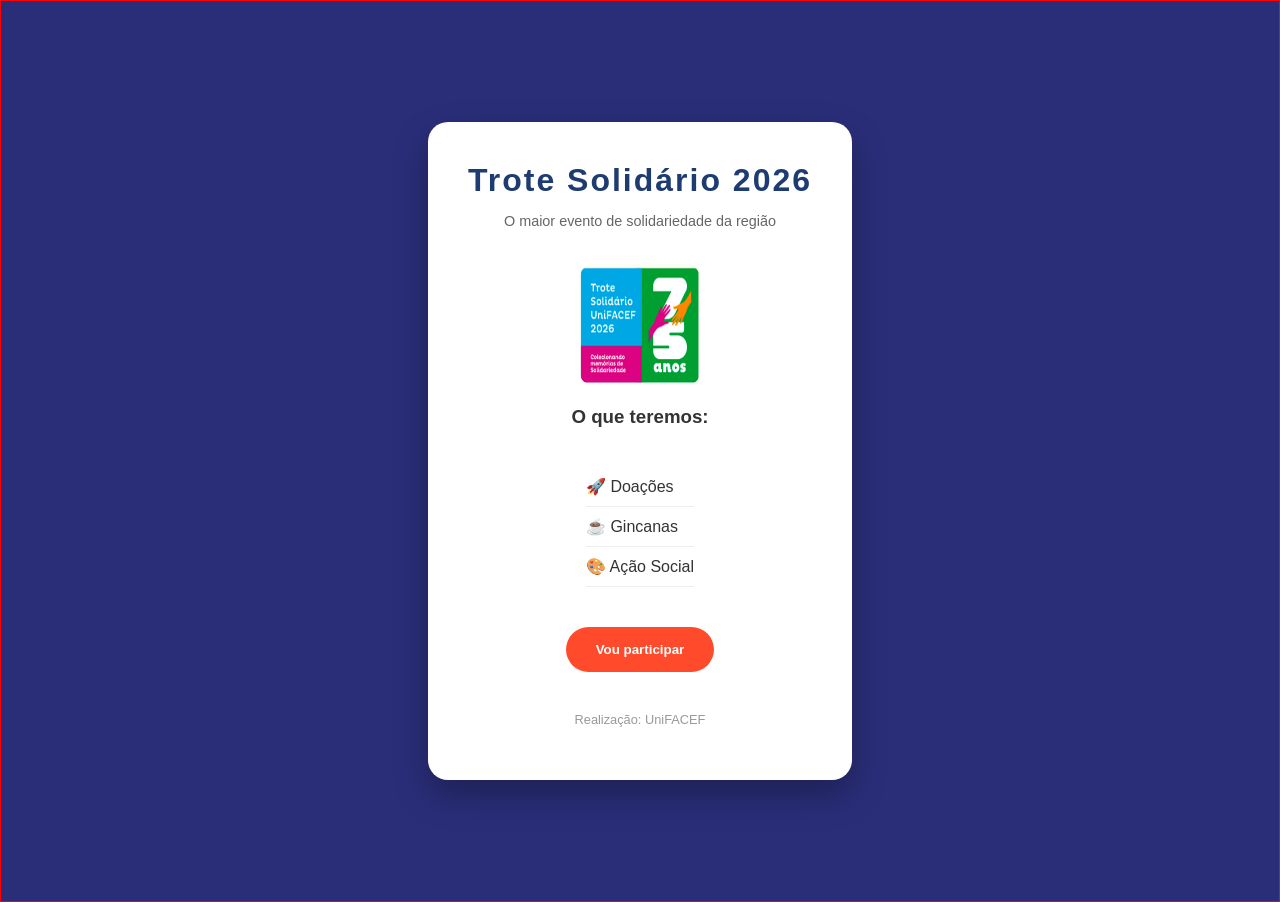
<file: index.html>
<!DOCTYPE html>
<html lang="pt-br">
    <head>
        <meta charset="UTF-8">
        <link rel="stylesheet" href="style.css">
        <title>Trote Solidário 2026</title>
    </head>
    <body>
        <div class="container">
            <header>
                <h1>Trote Solidário 2026</h1>
                <p class="subtitulo">O maior evento de solidariedade da região</p>
            </header>

            <section class="conteudo">
                <img src="trote.png.png" alt="Banner Tech" class="banner">
                
                <h3>O que teremos:</h3>
                <ul>
                    <li>🚀 Doações</li>
                    <li>☕ Gincanas</li>
                    <li>🎨 Ação Social</li>
                </ul>
            </section>

            <footer>
                <button class="btn-inscricao">Vou participar</button>
                <p>Realização: UniFACEF</p>
            </footer>
        </div>
    </body>
</html>
</file>
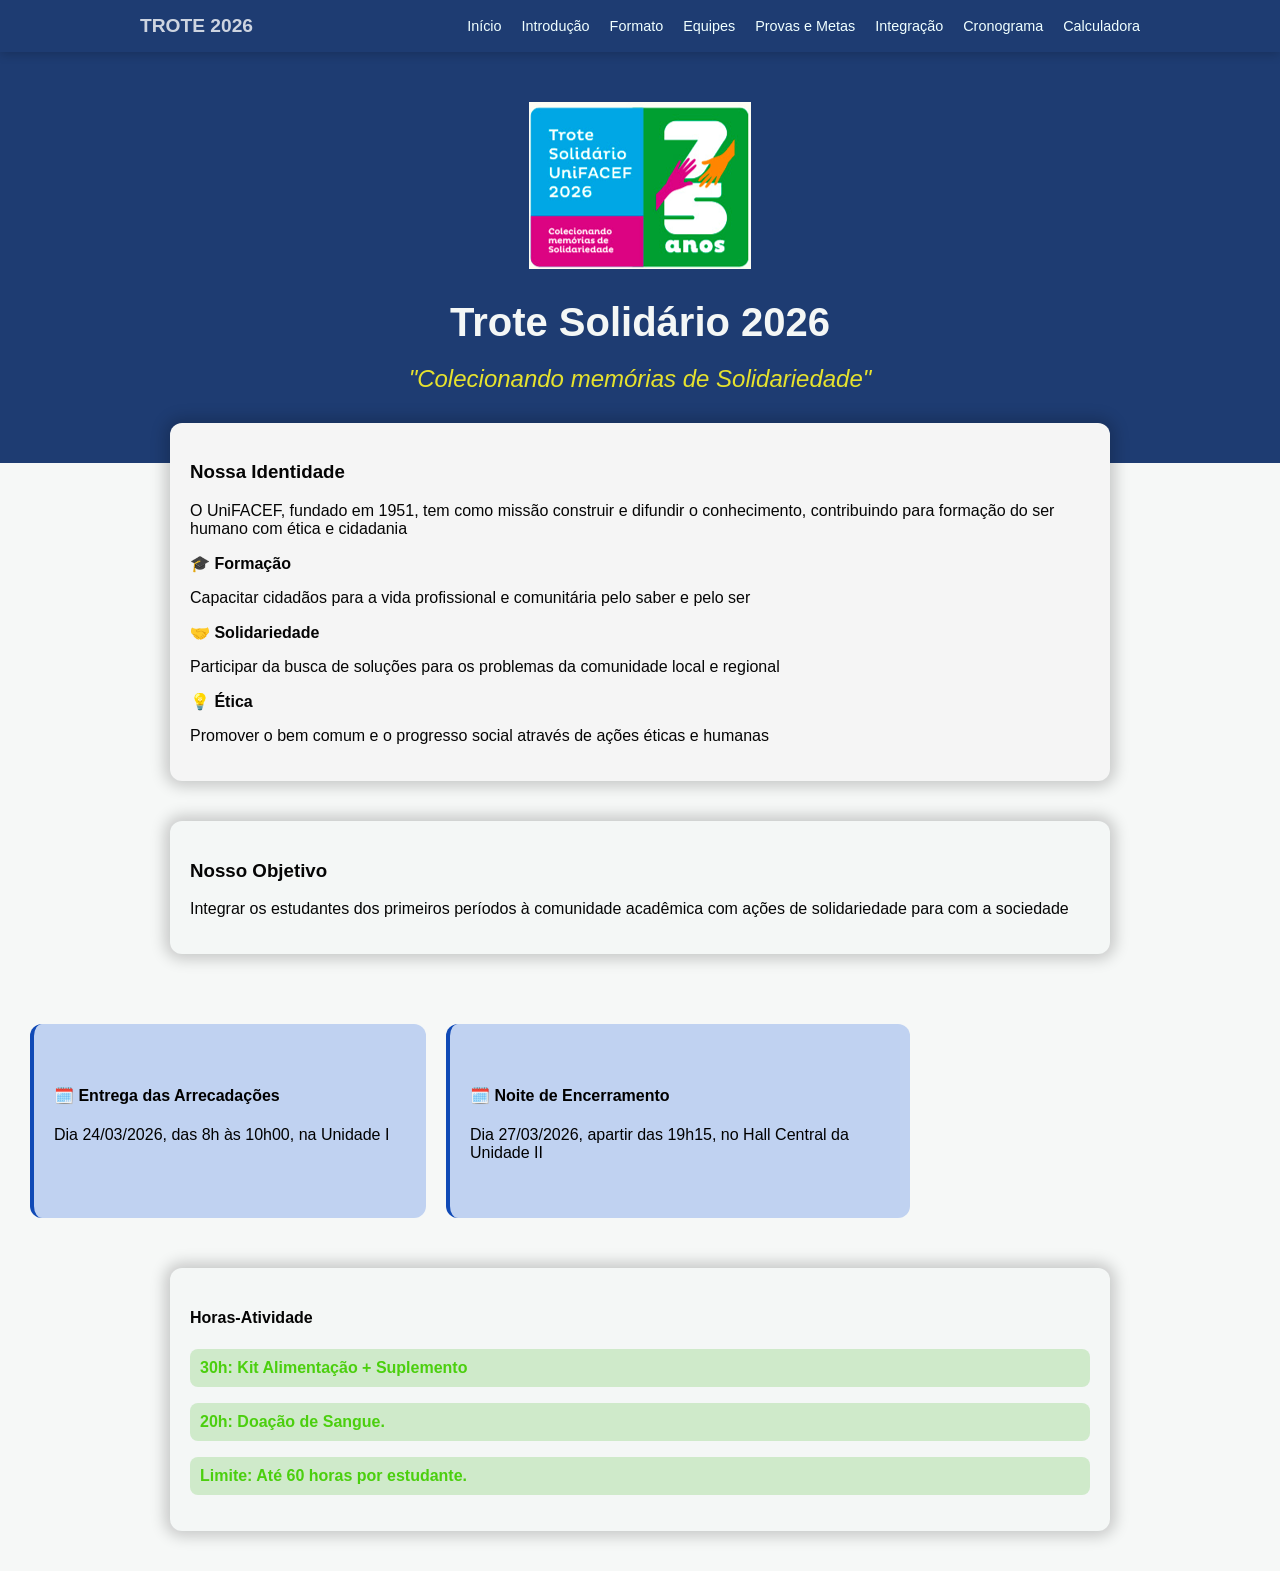
<file: site trote solidario/index.html>
<!DOCTYPE html>
<html lang="pt-br">
    <head>
        <title> Trote Solidário </title>
        <meta charset="UTF-8">
        <link rel="stylesheet" href="style.css">
    </head>
    <body>
       <nav class="menu"> <!-- Menu de navegação -->
            <div class="menu-container">
                <a href="index.html" class="menu-logo"> Trote 2026 </a>
                <ul class="lista">
                    <li> <a href="index.html"> Início </a> </li>
                    <li> <a href="introducao.html"> Introdução </a> </li>
                    <li> <a href="formato.html"> Formato </a> </li>
                    <li> <a href="equipes.html"> Equipes </a> </li>
                    <li> <a href="provas.html"> Provas e Metas </a> </li>
                    <li> <a href="integracao.html"> Integração </a> </li>
                    <li> <a href="cronograma.html"> Cronograma </a> </li>
                    <li> <a href="calculadora.html"> Calculadora </a> </li>
                </ul>
            </div>
        </nav>
        <header class="cabecalho">
            <div class="cabecalho.container">
                <img src="trote.png" alt="UniFACEF" class="cabecalho.logo">
                <h1 class="cabecalho.h1"> Trote Solidário 2026 </h1>
                <h2 class="cabecalho.h2"> "Colecionando memórias de Solidariedade" </h2>
            </div>
        </header>
        <main class="valores">
            <section class="missao1">
                <h3> Nossa Identidade </h3>
                <p> O UniFACEF, fundado em 1951, tem como missão construir e difundir o conhecimento, contribuindo para formação do ser humano com ética e cidadania</p>

                <div class="pilares-container">
                    <div class="pilar">
                        <strong> 🎓 Formação </strong>
                        <p> Capacitar cidadãos para a vida profissional e comunitária pelo saber e pelo ser </p>
                    </div>
                </div>
                <div>
                    <div class="pilar">
                        <strong> 🤝 Solidariedade </strong>
                        <p> Participar da busca de soluções para os problemas da comunidade local e regional </p>
                    </div>
                </div>
                <div>
                    <div class="pilar">
                        <strong>💡 Ética </strong>
                        <p> Promover o bem comum e o progresso social através de ações éticas e humanas </p>
                    </div>
                </div>
            </section>
            <section class="objetivo">
                <h3> Nosso Objetivo </h3>
                <p> Integrar os estudantes dos primeiros períodos à comunidade acadêmica com ações de solidariedade para com a sociedade </p>
            </section>
            <section class="data-container">
                <div class="data1">
                    <h4>🗓️ Entrega das Arrecadações </h4>
                    <p> Dia 24/03/2026, das 8h às 10h00, na Unidade I</p>
                </div>
                <div class="data1">
                    <h4>🗓️ Noite de Encerramento</h4>
                    <p> Dia 27/03/2026, apartir das 19h15, no Hall Central da Unidade II</p>
                </div>
            </section>
            <section class="horas-container">
                <div>
                    <h4> Horas-Atividade </h4>
                    <p class="horas">30h: Kit Alimentação + Suplemento </p>
                    <p class="horas">20h: Doação de Sangue. </p>
                    <p class="horas">Limite: Até 60 horas por estudante.</p>
                </div>
            </section>
        </main>
    </body>
</html>
</file>
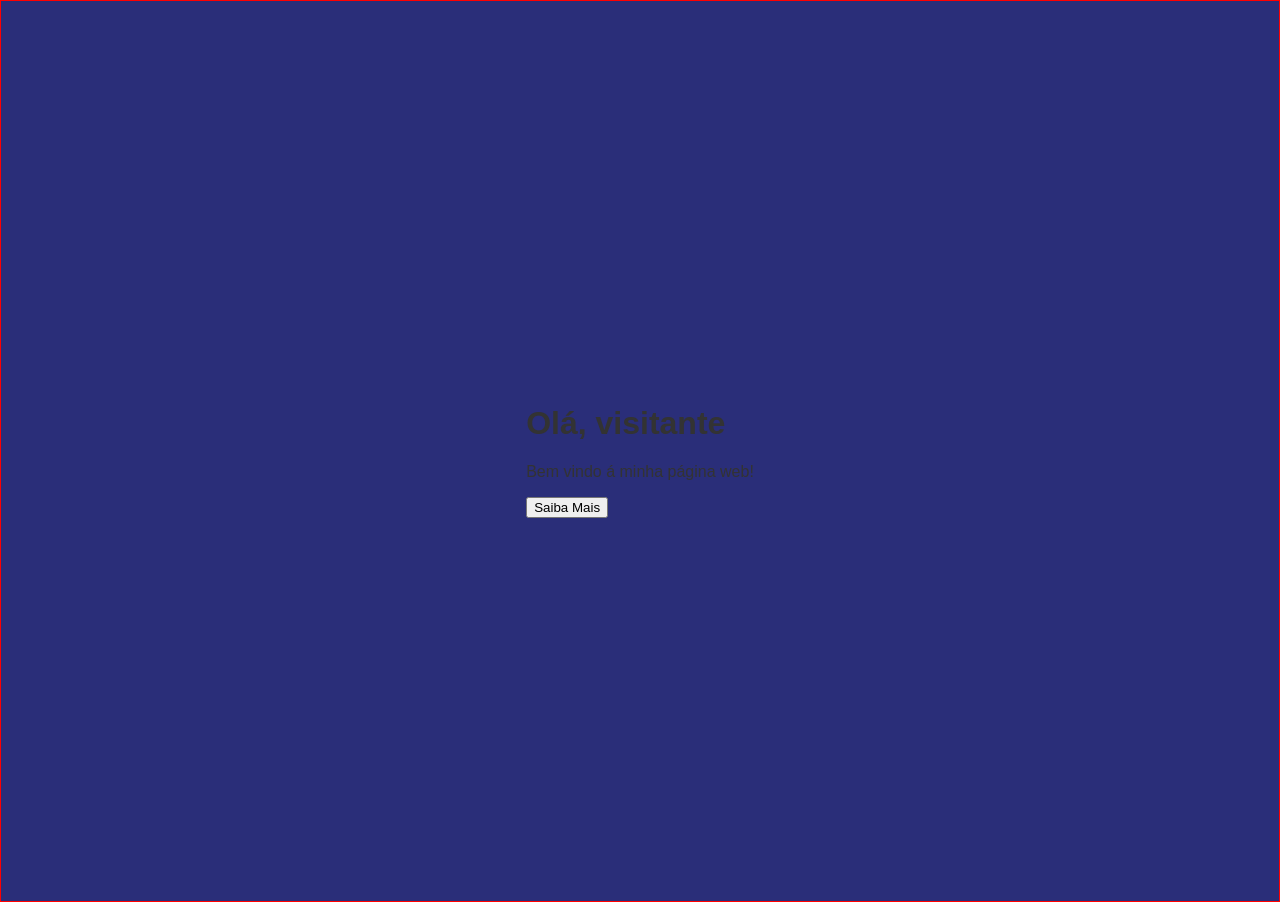
<file: cartao.html>
<!DOCTYPE html>
<html>
    <html lang="pt-br">
    <head>
        <link rel="stylesheet" href="style.css">
        <meta charset="utf-8"
        <header> <title> Cartão de Visitas </title>        </header>
    </head>
    <body>
        <div class="cartao">
            <h1> Olá, visitante </h1>
            <p> Bem vindo á minha página web! </p>
            <button> Saiba Mais </button>
        </div>
    </body>
</html>
</file>
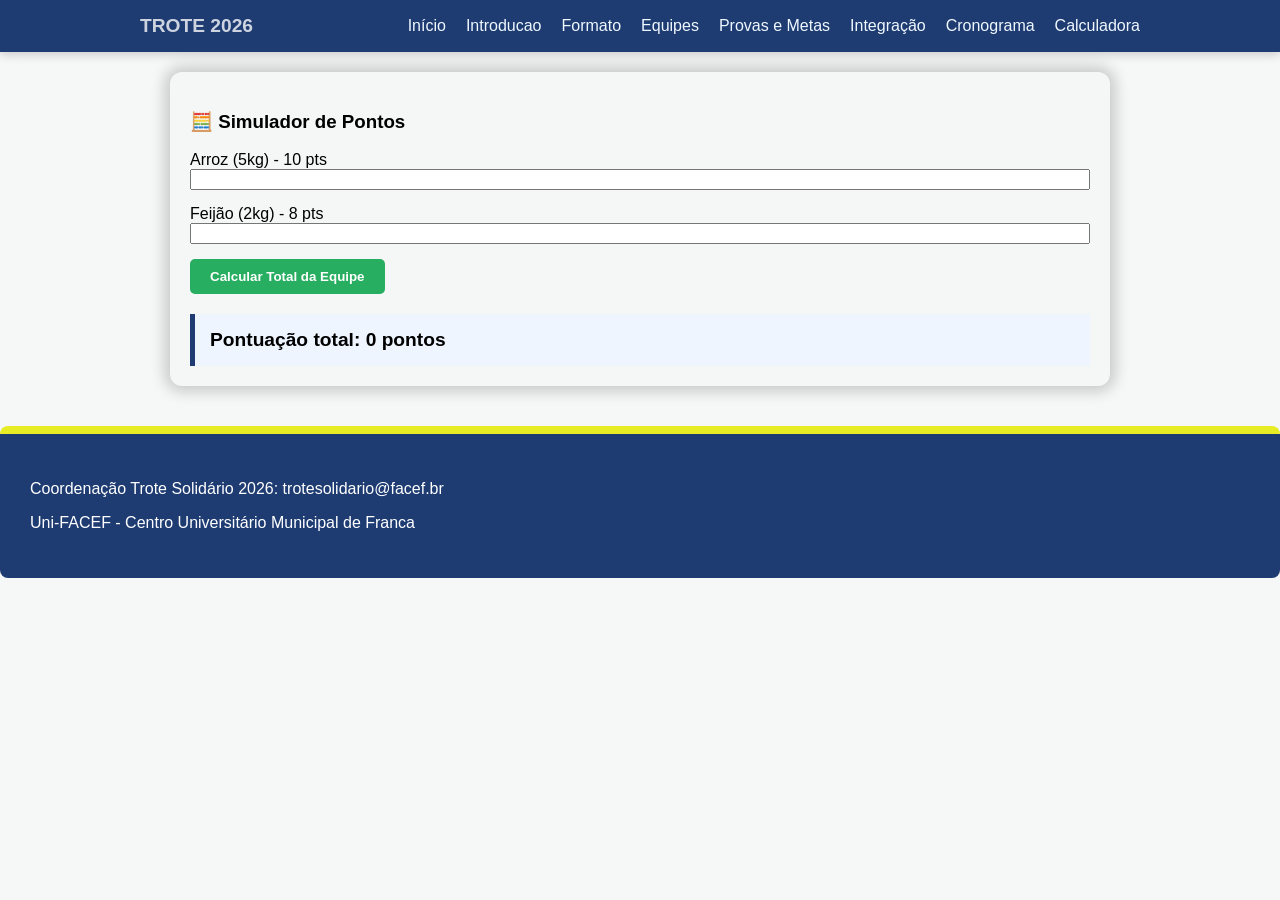
<file: site trote solidario/calculadora.html>
<!DOCTYPE html>
<html lang="pt-br">
    <head>
        <title> Trote Solidário </title>
        <meta charset="UTF-8">
        <link rel="stylesheet" href="style.css">
    </head>
    <body>
        <nav class="menu"> <!-- menu de navegação -->
            <div class="menu-container">
                <a href="index.html" class="menu-logo"> Trote 2026</a>
                <ul class="lista"> 
                    <li> <a href="index.html"> </a> Início </li>
                    <li> <a href="introducao.hmtl"> </a> Introducao </li>
                    <li> <a href="formato.html"> </a> Formato </li>
                    <li> <a href="equipes.html"></a> Equipes </li>
                    <li> <a href="provas.html"> </a> Provas e Metas </li>
                    <li> <a href="integração.html"> </a> Integração </li>
                    <li> <a href="cronograma.html"> </a> Cronograma </li>
                    <li> <a href="calculadora.html"> </a> Calculadora </li>
                </ul>
            </div>
        </nav>
        <main class="prova3">
            <section class="calculadora">
                <h3> 🧮 Simulador de Pontos </h3>
                <div class="form-grid">
                    <div class="form-group">
                        <label> Arroz (5kg) - 10 pts </label>
                        <input type="number" id="qtdeArroz" min="0">
                    </div>
                    <div class="form-group">
                        <label> Feijão (2kg) - 8 pts </label>
                        <input type="number" id="qtdeFeijao" min="0">
                    </div>
                </div>
            <!-- quando este botao for clicado a funcao calcular() sra chamada no JavaScript -->
                <button class="button" onclick="calcular()"> Calcular Total da Equipe </button>
                <div id="resultado" class="resultado-box"> 
                    Pontuação total: 0 pontos
                </div>
            </section>
           
        </main>
    <footer>
        <section class="rodape">
            <p>Coordenação Trote Solidário 2026: trotesolidario@facef.br</p>
            <p>Uni-FACEF - Centro Universitário Municipal de Franca</p>
        </section>
    </footer> <!-- elementos semanticos servem para ajudar os motores de busca-->
    <script> <!-- programar JavaScript -->
        function calcular(){
            // JS é uma linguagem não tipada (sem tipo de dados)
            // Number() é uma função que converte texto em numero 
            // recupera o valor informado no elemento cokm id qtdeArroz
            let qtdeArroz = Number(document.getElementById("qtdeArroz").value)
            let qtdeFeijao = Number(document.getElementById("qtdeFeijao").value)
            // calcula o valor total de pontos
            let pontos = (qtdeArroz * 10) + (qtdeFeijao * 8)
            // vamos exibir o resultado para o usuário
            document.getElementById("resultado").innerText = "Pontuaçao total: " + pontos
        }
    </script>
    </body>
</html>
</file>
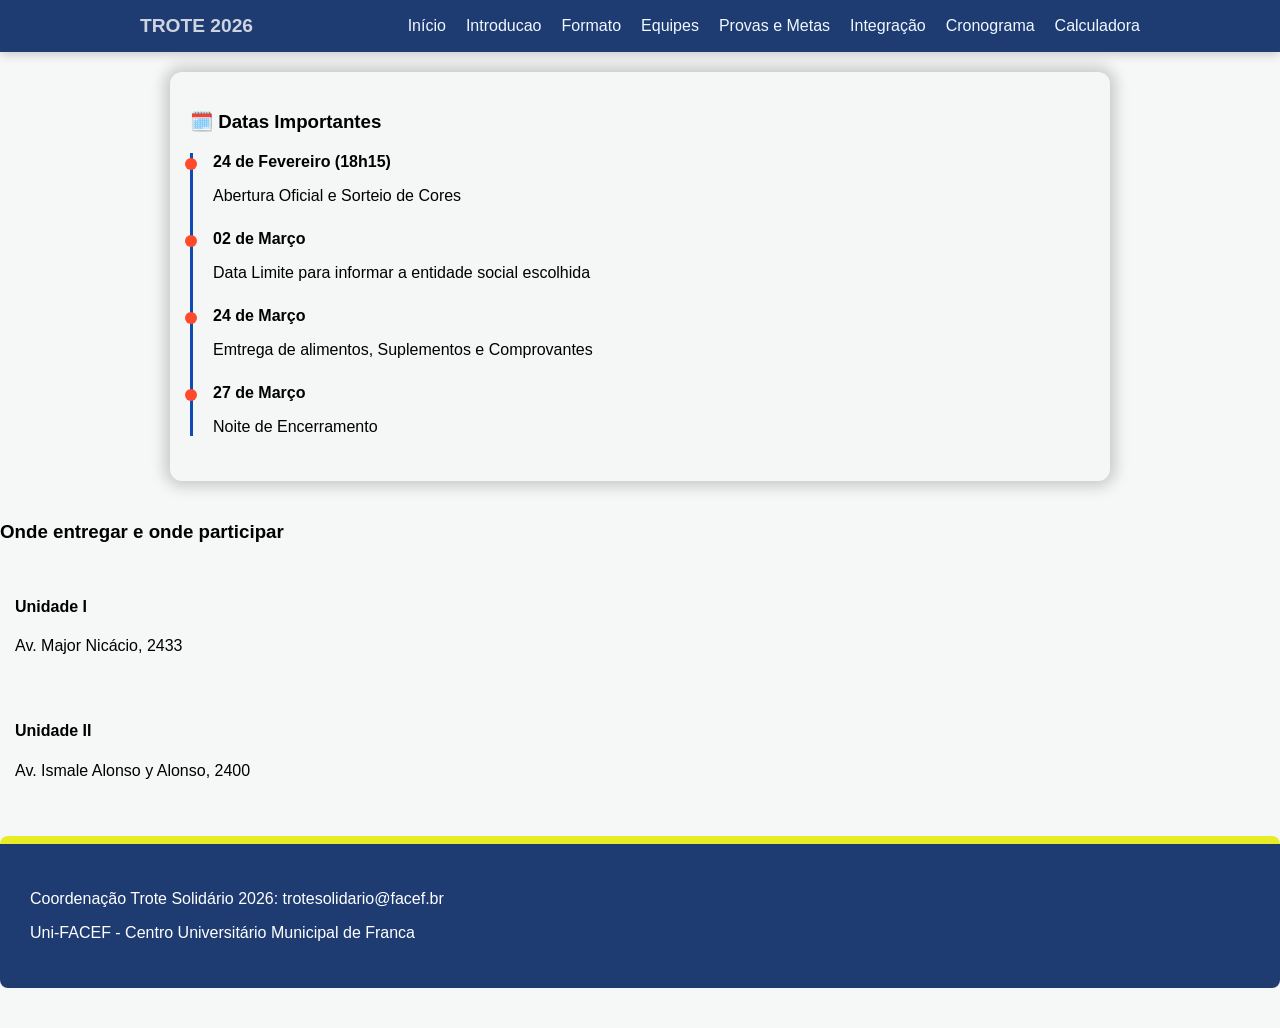
<file: site trote solidario/cronograma.html>
<!DOCTYPE html>
<html lang="pt-br">
    <head>
        <title> Trote Solidário </title>
        <meta charset="UTF-8">
        <link rel="stylesheet" href="style.css">
    </head>
    <body>
        <nav class="menu"> <!-- menu de navegação -->
            <div class="menu-container">
                <a href="index.html" class="menu-logo"> Trote 2026</a>
                <ul class="lista"> 
                    <li> <a href="index.html"> </a> Início </li>
                    <li> <a href="introducao.hmtl"> </a> Introducao </li>
                    <li> <a href="formato.html"> </a> Formato </li>
                    <li> <a href="equipes.html"></a> Equipes </li>
                    <li> <a href="provas.html"> </a> Provas e Metas </li>
                    <li> <a href="integração.html"> </a> Integração </li>
                    <li> <a href="cronograma.html"> </a> Cronograma </li>
                    <li> <a href="calculadora.html"> </a> Calculadora </li>
                </ul>
            </div>
        </nav>
        <main class="valores">
            <section class="cronograma">
                <h3> 🗓️ Datas Importantes </h3>
                <div class="timeline">
                    <div class="evento">
                        <strong> 24 de Fevereiro (18h15) </strong> 
                        <p> Abertura Oficial e Sorteio de Cores</p>
                    </div>
                    <div class="evento">
                        <strong> 02 de Março </strong>
                        <p> Data Limite para informar a entidade social escolhida </p>
                    </div>
                    <div class="evento">
                        <strong> 24 de Março </strong>
                        <p> Emtrega de alimentos, Suplementos e Comprovantes </p>
                    </div>
                    <div class="evento">
                        <strong> 27 de Março </strong>
                        <p> Noite de Encerramento </p>
                    </div>
                </div> 
                <div>
            </section>
                    <section>
                    <h3> Onde entregar e onde participar </h3>
                    <div class="grid-locais">
                    <div class="unidade">
                    <h4> Unidade I</h4>
                    <p> Av. Major Nicácio, 2433</p>
                    </div>
                </div>
                <div class="unidade">
                    <h4> Unidade II </h4>
                    <p> Av. Ismale Alonso y Alonso, 2400 </p>
                </div>
                
            </section>
        </main>
    </body>
    <footer>
        <section class="rodape">
            <p>Coordenação Trote Solidário 2026: trotesolidario@facef.br</p>
            <p>Uni-FACEF - Centro Universitário Municipal de Franca</p>
        </section>
    </footer> <!-- elementos semanticos servem para ajudar os motores de busca-->
</html>
</file>
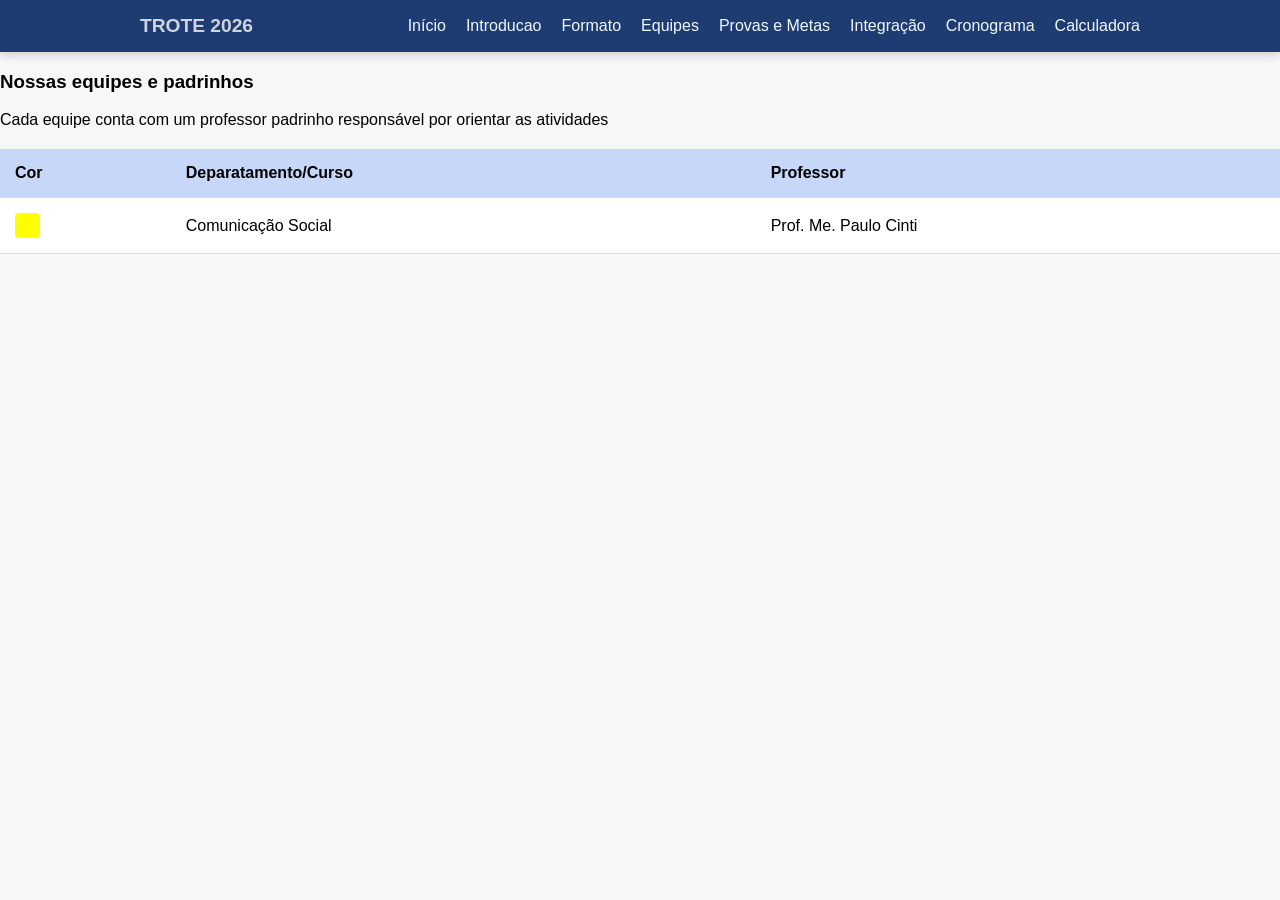
<file: site trote solidario/equipes.html>
<!DOCTYPE html>
<html lang="pt-br">
    <head>
        <title> Trote Solidário </title>
        <meta charset="UTF-8">
        <link rel="stylesheet" href="style.css">
    </head>
    <body>
        <nav class="menu"> <!-- menu de navegação -->
            <div class="menu-container">
                <a href="index.html" class="menu-logo"> Trote 2026</a>
                <ul class="lista"> 
                    <li> <a href="index.html"> </a>Início </li>
                    <li> <a href="introducao.hmtl"> </a> Introducao </li>
                    <li> <a href="formato.html"> </a> Formato </li>
                    <li> <a href="equipes.html"></a> Equipes </li>
                    <li> <a href="provas.html"> </a> Provas e Metas </li>
                    <li> <a href="integração.html"> </a> Integração </li>
                    <li> <a href="cronograma.html"> </a> Cronograma </li>
                    <li> <a href="calculadora.html"> </a> Calculadora </li>
                </ul>
            </div>
        </nav>
        <main class="valores">
            <section class="lista-equipes">
                <h3> Nossas equipes e padrinhos </h3>
                <p>
                    Cada equipe conta com um professor padrinho responsável por orientar as atividades
                </p>
                <table> <!--tabela -->
                    <theader> <!-- cabecalho da tabela-->
                        <tr> <!-- linha da tabela-->
                            <th> Cor </th> <th> Deparatamento/Curso </th> <th> Professor </th>
                        </tr>

                    </theader>
                    <tbody>
                        <tr>
                            <td>  <div class="box-amarela"> </div>  </td>
                            <td> Comunicação Social </td>
                            <td> Prof. Me. Paulo Cinti </td>
                        </tr>

                    </tbody>
                </table>





            </section>
           
        </main>
    </body>
</html>
</file>
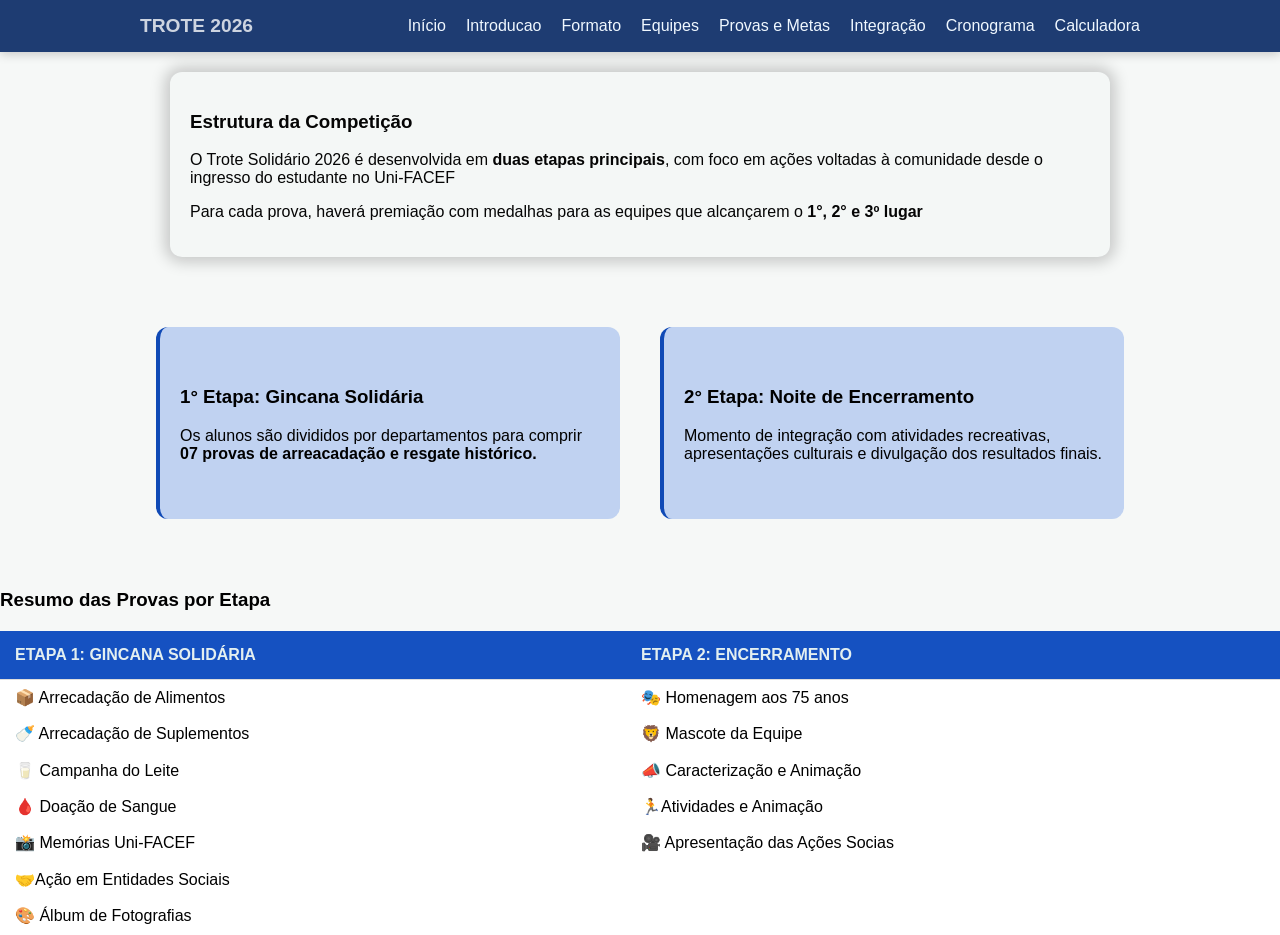
<file: site trote solidario/formato.html>
<!DOCTYPE html>
<html lang="pt-br">
    <head>
        <title> Trote Solidário </title>
        <meta charset="UTF-8">
        <link rel="stylesheet" href="style.css">
    </head>
    <body>
        <nav class="menu"> <!-- menu de navegação -->
            <div class="menu-container">
                <a href="index.html" class="menu-logo"> Trote 2026</a>
                <ul class="lista"> 
                    <li> <a href="index.html"> </a> Início </li>
                    <li> <a href="introducao.hmtl"> </a> Introducao </li>
                    <li> <a href="formato.html"> </a> Formato </li>
                    <li> <a href="equipes.html"></a> Equipes </li>
                    <li> <a href="provas.html"> </a> Provas e Metas </li>
                    <li> <a href="integração.html"> </a> Integração </li>
                    <li> <a href="cronograma.html"> </a> Cronograma </li>
                    <li> <a href="calculadora.html"> </a> Calculadora </li>
                </ul>
            </div>
        </nav>
        <main>
            <section>
                <div class="itens">
                    <h3> Estrutura da Competição </h3>
                    <p> O Trote Solidário 2026 é desenvolvida em <strong>duas etapas principais</strong>, com foco em ações voltadas à comunidade desde o ingresso do estudante no Uni-FACEF </p>
                    <p> Para cada prova, haverá premiação com medalhas para as equipes que alcançarem o <strong>1°, 2° e 3º lugar</strong></p>
                </div>
            </section>
            <section class="caixa-formato">
                <div class="data1">
                    <h3> 1° Etapa: Gincana Solidária</h3>
                    <p> Os  alunos são divididos por departamentos para comprir <strong>07 provas de arreacadação e resgate histórico.</strong></p>
                </div>
                <div class="data1">
                    <h3> 2° Etapa: Noite de Encerramento</h3>
                    <p> Momento de integração com atividades recreativas, apresentações culturais e divulgação dos resultados finais.</p>
                </div>
            </section>
            <section>
                <h3> Resumo das Provas por Etapa </h3>
                <table>
                    <thead class="obstabela2">
                        <tr>
                            <th> ETAPA 1: GINCANA SOLIDÁRIA </th>
                            <th> ETAPA 2: ENCERRAMENTO </th>
                        </tr>
                    </thead>
                    <tbody class="obstabela">
                        <tr>
                        <td> 📦 Arrecadação de Alimentos</td>
                        <td> 🎭 Homenagem aos 75 anos </td>
                        </tr>
                        <tr>
                        <td> 🍼 Arrecadação de Suplementos</td>
                        <td> 🦁 Mascote da Equipe </td>
                        </tr>
                        <tr>
                        <td> 🥛 Campanha do Leite </td>
                        <td> 📣 Caracterização e Animação </td>
                        </tr>
                        <tr>
                        <td> 🩸 Doação de Sangue </td>
                        <td> 🏃Atividades e Animação </td>
                        </tr>
                        <tr>
                        <td> 📸 Memórias Uni-FACEF </td>
                        <td> 🎥 Apresentação das Ações Socias </td>
                        </tr>
                        <tr>
                        <td> 🤝Ação em Entidades Sociais </td>
                        </tr>
                        <tr>
                        <td> 🎨 Álbum de Fotografias </td>
                        </tr>
                    </tbody>
                </table>
            </section>
        </main>
    </footer> <!-- elementos semanticos servem para ajudar os motores de busca-->
</html>
</file>
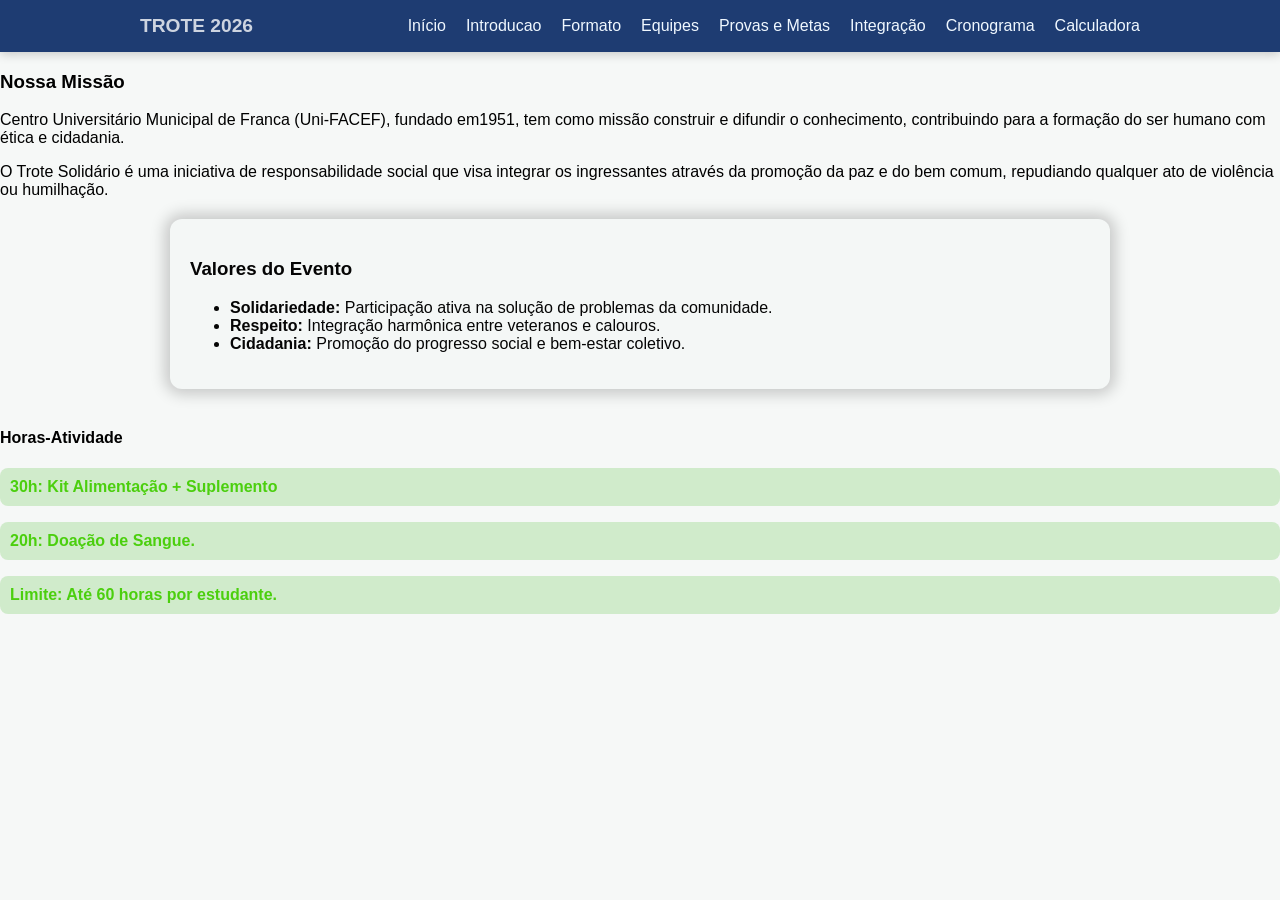
<file: site trote solidario/introducao.html>
<!DOCTYPE html>
<html lang="pt-br">
    <head>
        <title> Trote Solidário </title>
        <meta charset="UTF-8">
        <link rel="stylesheet" href="style.css">
    </head>
    <body>
        <nav class="menu"> <!-- menu de navegação -->
            <div class="menu-container">
                <a href="index.html" class="menu-logo"> Trote 2026</a>
                <ul class="lista"> 
                    <li> <a href="index.html"> </a> Início </li>
                    <li> <a href="introducao.hmtl"> </a> Introducao </li>
                    <li> <a href="formato.html"> </a> Formato </li>
                    <li> <a href="equipes.html"></a> Equipes </li>
                    <li> <a href="provas.html"> </a> Provas e Metas </li>
                    <li> <a href="integração.html"> </a> Integração </li>
                    <li> <a href="cronograma.html"> </a> Cronograma </li>
                    <li> <a href="calculadora.html"> </a> Calculadora </li>
                </ul>
            </div>
        </nav>
        <main class="valores">
            <section class="principal">
                <h3>Nossa Missão</h3>

                <p>  Centro Universitário Municipal de Franca (Uni-FACEF), fundado em1951, 
                    tem como missão construir e difundir o conhecimento, contribuindo para a 
                    formação do ser humano com ética e cidadania.
                </p>

                    <p>O Trote Solidário é uma iniciativa de responsabilidade social que visa integrar 
                    os ingressantes através da promoção da paz e do bem comum, repudiando qualquer 
                    ato de violência ou humilhação.
                </p>
                
            </section>
            <section class="objetivo">
                <h3> Valores do Evento </h3>
                <ul>  
                    <li> <strong>   Solidariedade: </strong>
                         Participação ativa na solução de problemas da comunidade.
                    </li>
                    <li>
                        <strong>  Respeito:  </strong>
                         Integração harmônica entre veteranos e calouros.

                    <li>
                        <strong>   Cidadania:  </strong>
                         Promoção do progresso social e bem-estar coletivo.
                    </li>
                </ul>
                
            </section>
            
                <div>
                    <h4> Horas-Atividade </h4>
                    <p class="horas">30h: Kit Alimentação + Suplemento </p>
                    <p class="horas">20h: Doação de Sangue. </p>
                    <p class="horas">Limite: Até 60 horas por estudante.</p>
                </div>
            </section>
        </main>
    </body>
</html>
</file>
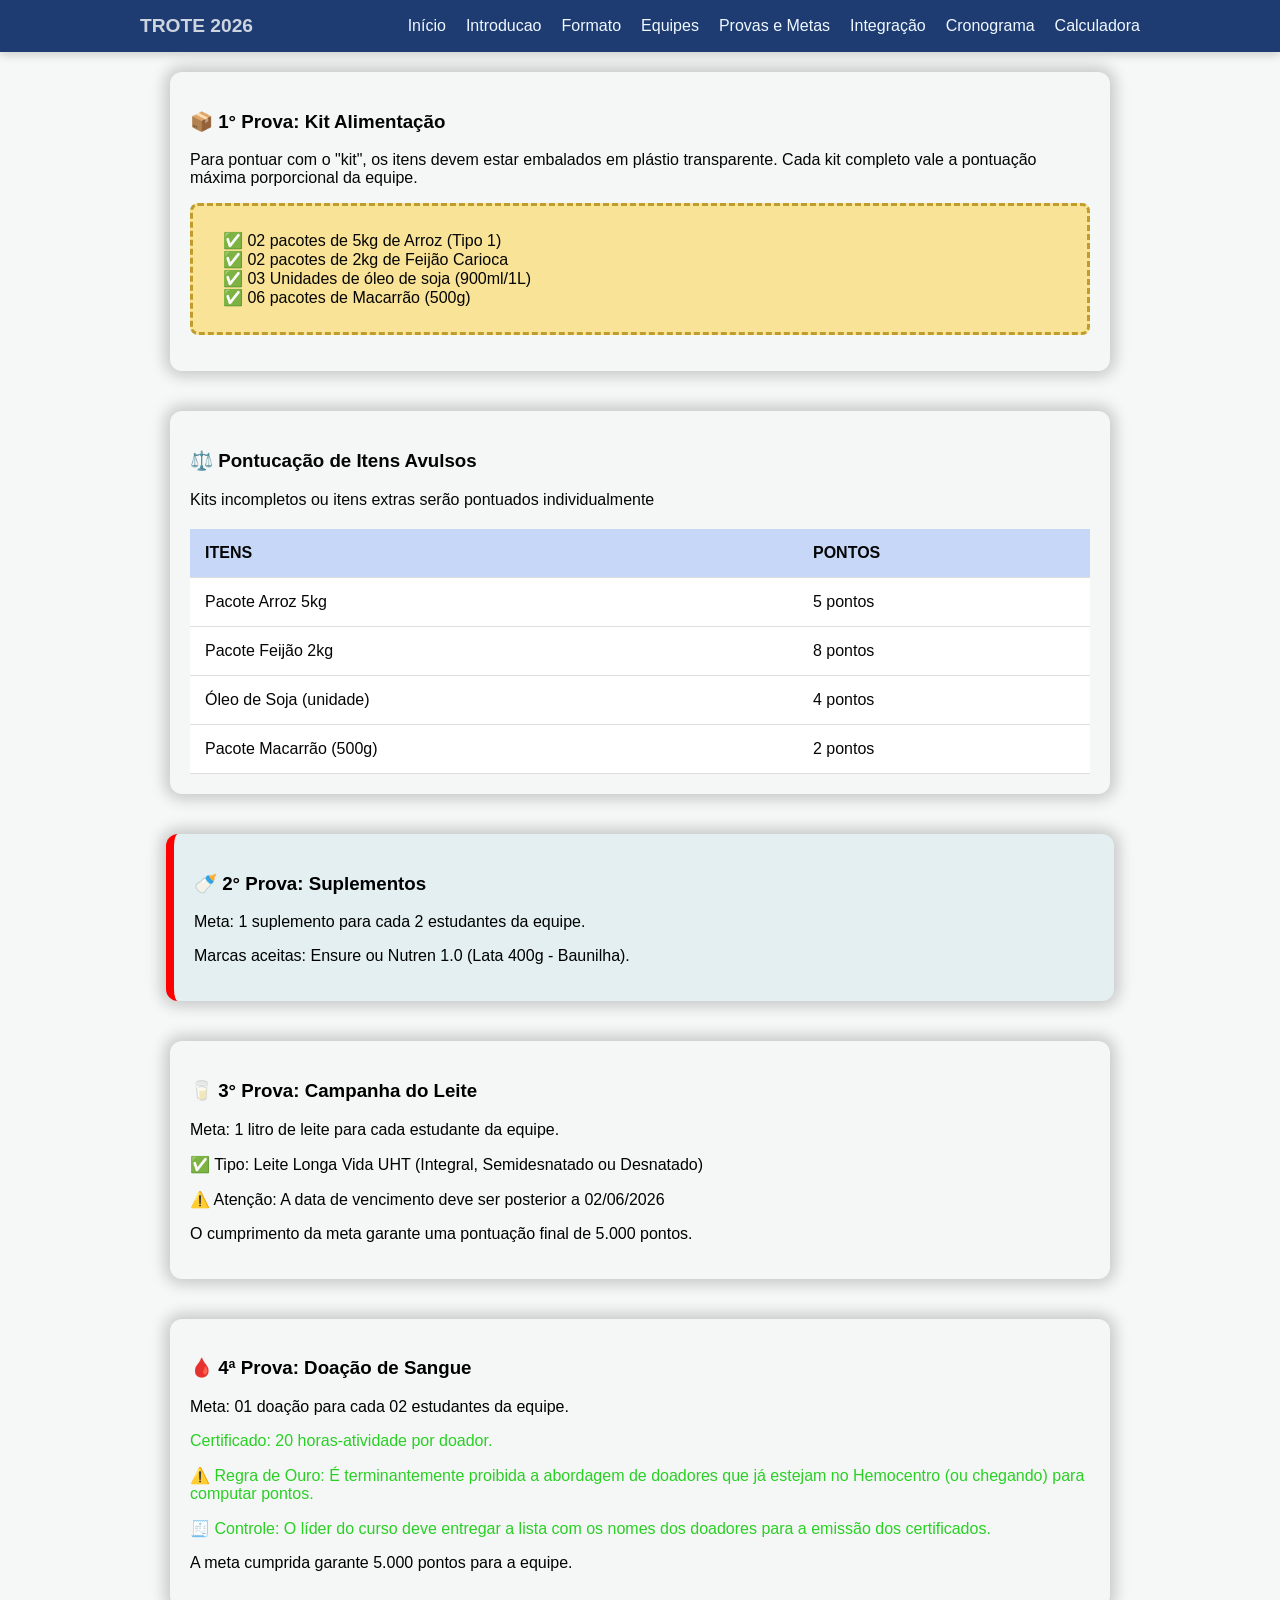
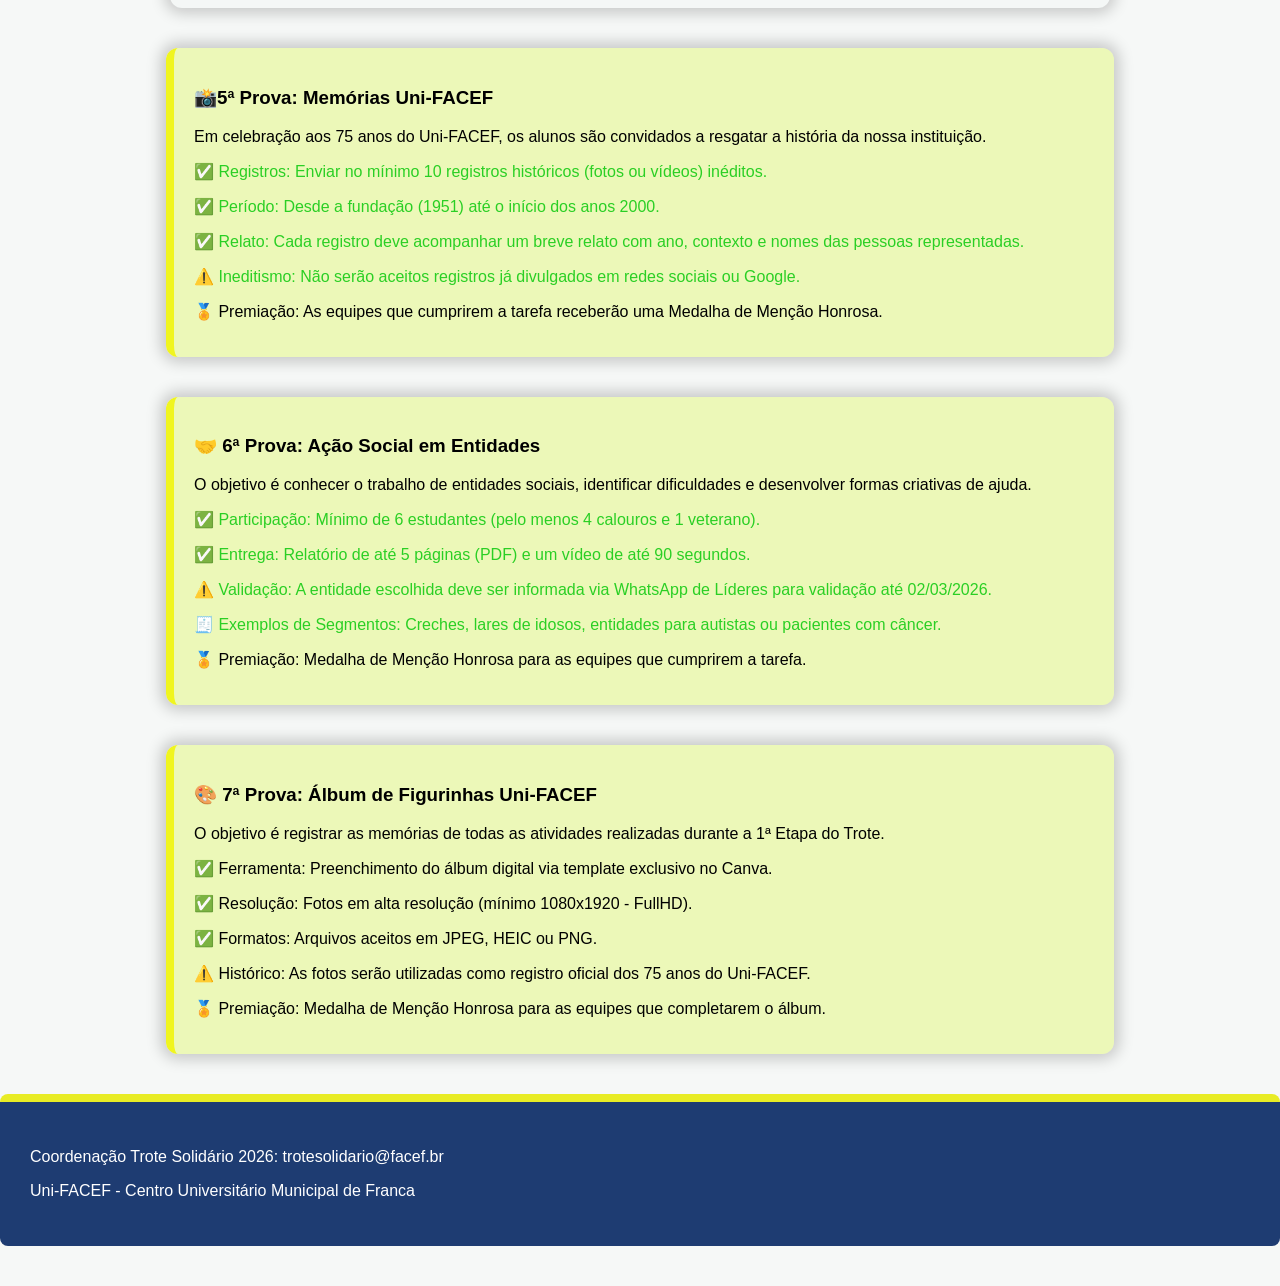
<file: site trote solidario/provas.html>
<!DOCTYPE html>
<html lang="pt-br">
    <head>
        <title> Trote Solidário </title>
        <meta charset="UTF-8">
        <link rel="stylesheet" href="style.css">
    </head>
    <body>
        <nav class="menu"> <!-- menu de navegação -->
            <div class="menu-container">
                <a href="index.html" class="menu-logo"> Trote 2026</a>
                <ul class="lista"> 
                    <li> <a href="index.html"> </a> Início </li>
                    <li> <a href="introducao.hmtl"> </a> Introducao </li>
                    <li> <a href="formato.html"> </a> Formato </li>
                    <li> <a href="equipes.html"></a> Equipes </li>
                    <li> <a href="provas.html"> </a> Provas e Metas </li>
                    <li> <a href="integração.html"> </a> Integração </li>
                    <li> <a href="cronograma.html"> </a> Cronograma </li>
                    <li> <a href="calculadora.html"> </a> Calculadora </li>
                </ul>
            </div>
        </nav>
        <main class="valores">
            <section class="itens">
                <h3>📦 1° Prova: Kit Alimentação</h3>

                <p> Para pontuar com o "kit", os itens devem estar embalados em plástio transparente. Cada kit completo vale a pontuação máxima porporcional da equipe.
                </p>
                <div>
                <ul class="lista-pontos">
                    <li>✅ 02 pacotes de 5kg de Arroz (Tipo 1)</li>
                    <li>✅ 02 pacotes de 2kg de Feijão Carioca </li>
                    <li>✅ 03 Unidades de óleo de soja (900ml/1L)</li>
                    <li>✅ 06 pacotes de Macarrão (500g)</li>
                </ul>
                </div>
            </section>
            <section class="itens-lista">
                <h3> ⚖️ Pontucação de Itens Avulsos </h3>
                <p>
                    Kits incompletos ou itens extras serão pontuados individualmente
                </p>
                <table>
                    <thead>
                        <tr>
                            <th> ITENS </th>
                            <th> PONTOS </th>
                        </tr>
                    </thead>
                    <tbody>
                        <tr>
                            <td>Pacote Arroz 5kg</td>
                            <td> 5 pontos </td>
                        </tr>
                        <tr>
                            <td> Pacote Feijão 2kg</td>
                            <td> 8 pontos </td>
                        </tr>
                        <tr>
                            <td> Óleo de Soja (unidade)</td>
                            <td> 4 pontos</td>
                        </tr>
                        <tr>
                            <td> Pacote Macarrão (500g)</td>
                            <td> 2 pontos </td>
                        </tr>
                    </tbody>
                </table>
                
            </section>
            <section class="prova2">
                <h3> 🍼 2° Prova: Suplementos </h3>

                <p> Meta: 1 suplemento para cada 2 estudantes da equipe.</p>
                <p>Marcas aceitas: Ensure ou Nutren 1.0 (Lata 400g - Baunilha).</p>
            </section>
            <section class="prova3">
                <h3> 🥛 3° Prova: Campanha do Leite</h3>
                <p>
                    Meta: 1 litro de leite para cada estudante da equipe.
                </p>
                <p> ✅ Tipo: Leite Longa Vida UHT (Integral, Semidesnatado ou Desnatado)</p>
                <p> ⚠️ Atenção: A data de vencimento deve ser posterior a 02/06/2026</p>
                <p> O cumprimento da meta garante uma pontuação final de 5.000 pontos.</p>
            </section>
            <section class="prova4">
                <h3> 🩸 4ª Prova: Doação de Sangue</h3>

                <p> Meta: 01 doação para cada 02 estudantes da equipe.</p>
                <p class="corverde"> Certificado: 20 horas-atividade por doador.</p>
                <p class="corverde"> ⚠️ Regra de Ouro: É terminantemente proibida a abordagem de doadores que já estejam no Hemocentro (ou chegando) para computar pontos.</p>
                <p class="corverde"> 🧾 Controle: O líder do curso deve entregar a lista com os nomes dos doadores para a emissão dos certificados.</p>
                <p> A meta cumprida garante 5.000 pontos para a equipe.</p>
            </section>
            <section class="prova5">
                <h3>📸5ª Prova: Memórias Uni-FACEF</h3>

                <p> Em celebração aos 75 anos do Uni-FACEF, os alunos são convidados a resgatar a história da nossa instituição.
                </p>
                <p class="corverde"> ✅ Registros: Enviar no mínimo 10 registros históricos (fotos ou vídeos) inéditos.
                </p>
                <p class="corverde"> ✅ Período: Desde a fundação (1951) até o início dos anos 2000.
                </p>
                <p class="corverde"> ✅ Relato: Cada registro deve acompanhar um breve relato com ano, contexto e nomes das pessoas representadas.
                </p>
                <p class="corverde"> ⚠️ Ineditismo: Não serão aceitos registros já divulgados em redes sociais ou Google.
                </p>
                <p> 🏅 Premiação: As equipes que cumprirem a tarefa receberão uma Medalha de Menção Honrosa.
                </p>
            </section>
            <section class="prova6">
                <h3> 🤝 6ª Prova: Ação Social em Entidades</h3>

                <p> O objetivo é conhecer o trabalho de entidades sociais, identificar dificuldades e desenvolver formas criativas de ajuda.
                </p>
                <p class="corverde"> ✅ Participação: Mínimo de 6 estudantes (pelo menos 4 calouros e 1 veterano).
                </p>
                <p class="corverde"> ✅ Entrega: Relatório de até 5 páginas (PDF) e um vídeo de até 90 segundos.
                </p>
                <p class="corverde"> ⚠️ Validação: A entidade escolhida deve ser informada via WhatsApp de Líderes para validação até 02/03/2026.
                </p>
                <p class="corverde"> 🧾 Exemplos de Segmentos: Creches, lares de idosos, entidades para autistas ou pacientes com câncer.
                </p>
                <p> 🏅 Premiação: Medalha de Menção Honrosa para as equipes que cumprirem a tarefa.
                </p>
            </section>
            <section class="prova7">
                <h3> 🎨 7ª Prova: Álbum de Figurinhas Uni-FACEF</h3>

                <p>O objetivo é registrar as memórias de todas as atividades realizadas durante a 1ª Etapa do Trote.
                    </p>
                <p> ✅ Ferramenta: Preenchimento do álbum digital via template exclusivo no Canva.
                    </p>
                <p> ✅ Resolução: Fotos em alta resolução (mínimo 1080x1920 - FullHD).
                    </p>
                <p> ✅ Formatos: Arquivos aceitos em JPEG, HEIC ou PNG.
                    </p>
                <p> ⚠️ Histórico: As fotos serão utilizadas como registro oficial dos 75 anos do Uni-FACEF.
                    </p>
                <p> 🏅 Premiação: Medalha de Menção Honrosa para as equipes que completarem o álbum.
                    </p>
            </section>
        </main>
    </body>
    <footer>
        <section class="rodape">
            <p>Coordenação Trote Solidário 2026: trotesolidario@facef.br</p>
            <p>Uni-FACEF - Centro Universitário Municipal de Franca</p>
        </section>
    </footer> <!-- elementos semanticos servem para ajudar os motores de busca-->
</html>
</file>
<file: style.css>
body {
    border: 1px solid red; 
    margin: 0;
    padding: 0;
    font-family: 'Segoe UI', Tahoma, Geneva, Verdana, sans-serif;
    background: #2a2e79;
    display: flex;
    justify-content: center;
    align-items: center;
    min-height: 100vh;
    color: #333;
}

/* Container principal empilhado */
.container {
    background-color: white;
    padding: 40px;
    border-radius: 20px;
    box-shadow: 0 15px 35px rgba(0,0,0,0.3);
    text-align: center;
    max-width: 400px;
    display: flex;
     flex-direction: column; /*Empilha os itens um embaixo do outro */
     gap: 20px;  /* Espaço entre header, section e footer */
}

/* Estilizando o cabeçalho */
header h1 {
    margin: 0;
    color: #1e3c72;
    letter-spacing: 2px; 
}

.subtitulo {
    font-size: 0.9rem;
    color: #666; 
}

/* Seção de Conteúdo e Lista */
.banner {
     width: 120px;
    height: 120px;
    border-radius: 10px;
}

ul {
     list-style: none; /* Remove as bolinhas */
     padding: 0; 
     text-align: left; /*Alinha a lista à esquerda para ficar mais organizado */
     margin: 20px auto;
     display: inline-block; 
}

li {
     padding: 10px 0; 
     border-bottom: 1px solid #eee; /* Linha sutil entre itens */
}

/* Botão com efeito de estado */
.btn-inscricao {
     background-color: #ff4b2b;
    color: white;
    border: none;
    padding: 15px 30px;
    border-radius: 50px;
    font-weight: bold;
    cursor: pointer;
    transition: 0.3s; 
}

.btn-inscricao:hover {
    background-color: #ff416c;
    transform: translateY(-3px); /*Efeito de flutuar */
}

footer p {
    font-size: 0.8rem;
    margin-top: 30px;
    color: #999; 
    padding-top: 10px;
}
</file>
<file: site trote solidario/style.css>
body {
    margin: 0; font-family: 'Segoe UI', sans-serif;
    background-color: #f4f7f6ce; color:#333 #333;
}

.menu{
    background-color: #1e3c72; padding: 15px 0; /* 15 de distancia em cima e embaixo e 0 do lado */
    position: sticky; /* ele deixa o menu sempre no topo */
    top: 0; /* posição 0 - posicção a cima*/
    z-index: 1000; /* Fica sempre por cima dos outros conteudos */
    box-shadow: 0 2px 10px rgba(0, 0, 0, 0.2); /* caixa com sombra */
}

.menu-container {
    max-width: 1000px;
    margin: 0 auto;
    display: flex;
    justify-content: space-between;
    align-items: center;
    padding: 0 20px;
}

.menu-logo{
    color: rgba(255, 255, 255, 0.781);
    text-decoration: none; /* link sem estar sublinhado*/
    font-weight: bold; /* negrito */
    font-size: 1.2rem; /* 1.2, 16px*/
    text-transform: uppercase; /* letra maiúscula*/
} 
.lista{
    list-style: none;
    display:flex;
    gap: 20px;
    padding: 0; margin: 0;
    color:aliceblue;
}
.lista a{
    color:azure ; 
    text-decoration: none; 
    font-size: 0.9rem;
    font-weight: 500; 
    transition: color 0.3s;
}
.lista a:hover {
    color: #ffffff;
}
.cabecalho {
    background-color: #1e3c72; 
    color: #f4f7f6; 
    padding: 50px 20px;
    text-align: center;
    
}
.cabecalho h1{
    font-size: 2.5rem; 
    margin-bottom: 5px;
}
.cabecalho h2{
    font-weight:300;
    font-style: italic;
    color:rgb(230, 226, 46);
}
 .missao1{
    max-width: 900px;
    margin: -40px auto 40px; 
    padding: 20px;
    color:#050505;
    text-decoration:underline none;
    background:whitesmoke;
    border-radius: 12px;
    box-shadow: 0 0 15px 5px rgba(0, 0, 0, 0.2);
}
.objetivo {
    background:#f4f7f6;
    box-shadow: 0 0 15px 5px rgba(0, 0, 0, 0.2);
    border-radius: 12px;
    color:#050505;
    text-decoration: none;
    max-width: 900px;
    margin: 20px auto 40px;     
    padding: 20px;
}
.data-container{
    padding:20px;
    max-width: 900px;
    display:flex;
}
.data1 {
    background: #2466df42;
    border-left:4px solid #104ab6;
    padding: 40px 20px;
    border-radius:12px;
    margin: 10px;
    flex:auto;
    gap: 20px;
    max-width:420px;
}
.horas-container {
    background:#f4f7f6;
    box-shadow: 0 0 15px 5px rgba(0, 0, 0, 0.2);
    color:#050505;
    text-decoration:none;
    padding:20px;
    border-radius: 12px;
    max-width: 900px;
    margin: 20px auto 40px;
}
.horas {
    background: #50be353a;
    color:#4bcf0e;
    font-weight: bold;
    text-decoration: none;    
    padding: 10px;
    border-radius:8px;
}
.texto-introducao p {
    line-height: 1.6; /* melhora leitura de textos longos */
    margin-bottom: 20px;
    text-align: justify;
}
.lista-valores {
    list-style: none;
    padding: 0;
}
.lista-valores p {
    background:#f4f7f6;
    padding 15px;
    margin-bottom: 10px;
    border-radius: 8px;
    border-left: 5px solid #1e3c72;
}
table {
    width: 100%;
    border-collapse:collapse;
    margin-top: 20px;
    background: #fff;
}
th, td {
    padding: 15px;
    text-align: left;
    border-bottom: 1px solid #ddd;
}
th {
    background-color: #2466df42;
}
.box-amarela {
    width: 25px;
    height: 25px;
    border-radius:4px;
    background: yellow;
}
.itens {
   background:#f4f7f6;
    box-shadow: 0 0 15px 5px rgba(0, 0, 0, 0.2);
    border-radius: 12px;
    color:#050505;
    text-decoration: none;
    max-width: 900px;
    margin: 20px auto 40px;     
    padding: 20px;
    font-weight: 500;
}
.lista-pontos {
    background:#ffca1d70;
    list-style-type:none;
    border-style:dashed; border-color: #aa8406bb;
    border-radius: 8px; padding: 25px 30px;
    font-weight: 500;
}
.itens-lista {
    background:#f4f7f6;
    box-shadow: 0 0 15px 5px rgba(0, 0, 0, 0.2);
    border-radius: 12px;
    color:#050505;
    text-decoration: none;
    max-width: 900px;
    margin: 20px auto 40px;     
    padding: 20px;
    font-weight: 500;
}
.prova2 {
    background:#e3eff0;
    box-shadow: 0 0 15px 5px rgba(0, 0, 0, 0.2);
    border-radius: 12px;
    border-left: 8px solid red;
    max-width: 900px;
    margin: 20px auto 40px;     
    padding: 20px;
    font-weight: 500;
}
.prova3 {
    background:#f4f7f6;
    box-shadow: 0 0 15px 5px rgba(0, 0, 0, 0.2);
    border-radius: 12px;
    max-width: 900px;
    margin: 20px auto 40px;     
    padding: 20px;
    font-weight: 500;
}
.prova4 {
    background:#f4f7f6;
    box-shadow: 0 0 15px 5px rgba(0, 0, 0, 0.2);
    border-radius: 12px;
    max-width: 900px;
    margin: 20px auto 40px;     
    padding: 20px;
    font-weight: 500;
}
.corverde {
    color: #2acf24;
}
.prova5 {
    background:#d1f50542;
    box-shadow: 0 0 15px 5px rgba(0, 0, 0, 0.2);
    border-radius: 12px; border-left: 8px solid #f1f505da;
    max-width: 900px;
    margin: 20px auto 40px;     
    padding: 20px;
    font-weight: 500;
}
.prova6 {
    background:#d1f50542;
    box-shadow: 0 0 15px 5px rgba(0, 0, 0, 0.2);
    border-radius: 12px; border-left: 8px solid #f1f505da;
    max-width: 900px;
    margin: 20px auto 40px;     
    padding: 20px;
    font-weight: 500;
}
.prova7 {
    background:#d1f50542;
    box-shadow: 0 0 15px 5px rgba(0, 0, 0, 0.2);
    border-radius: 12px; border-left: 8px solid #f1f505da;
    max-width: 900px;
    margin: 20px auto 40px;     
    padding: 20px;
    font-weight: 500;
}
.rodape {
    background:#1e3c72; color: #fff;
    justify-items:center;
    margin: 25px auto 40px; padding: 30px;
    border-top: 8px solid #eef123f8; border-radius: 8px
}
.cronograma {
    background:#f4f7f6;
    box-shadow: 0 0 15px 5px rgba(0, 0, 0, 0.2);
    border-radius: 12px;
    max-width: 900px;
    margin: 20px auto 40px;     
    padding: 20px;
    font-weight: 500;
}
.evento {
    margin-bottom: 25px; /* espaçamento fora da vorda de 25 px*/
    position: relative; /* move o elemento HTML sem alterar os elementos ao lado */
} 
.evento::before { /* cria elemento fantasma -  aparece como primeiro elemento*/
    content: ''; /* modo arquiteto */
    width: 12px; /* largura da bolinha*/
    height: 12px; /* altura da bolinha*/
    background: #ff4b2b; /* fundo da bolinha*/
    border-radius: 50%; /* borda da bolinha*/
    position:absolute; /* posiçao atual do elemento*/
    left: -28px; /* ldeslcoa para esquerda*/
    top: 5px; /* desloca para cima*/
}
.timeline {
    border-left: 3px solid #104ab6;
    padding-left: 20px;
    margin-top: 20px;
}
.grid-locais {
    display: flex;
    gap:20px;
}
.unidade {
    flex: 1; ocupa toda area da div
    background:#e3eff0; 
    padding: 15px; espaçamento interno
    border-radius:8px; espaçamento da borda
    border: 1px solid #dee2e6;
}
.obstabela {
    border-top-color: #104ab6;
    border-collapse: collapse; border: none;
}
.obstabela td {
    border:none; line-height: 0.4;
}
.obstabela2 {
    color:#e3eff0; background:#104ab6;
}
.caixa-formato {
    display:flex;
    padding:20px;
    gap: 20px;
    margin-bottom: 40px;
    justify-content: center;
}
.form-group {
    margin-bottom: 15px;
    display: flex;
    flex-direction: column;
}
.input {
    padding: 10px;
    border-radius: 5px;
    border: 1px solid #ccc;
    width: 100px;
}

.button {
    background-color: #27ae60;
    color: white;
    padding: 10px 20px;
    border: none;
    border-radius: 5px;
    cursor: pointer;
    font-weight: bold;
}

.resultado-box {
    margin-top: 20px;
    padding: 15px;
    background-color: #eef5ff;
    border-left: 5px solid #1e3c72;
    font-weight: bold;
    font-size: 1.2rem;
}
</file>
